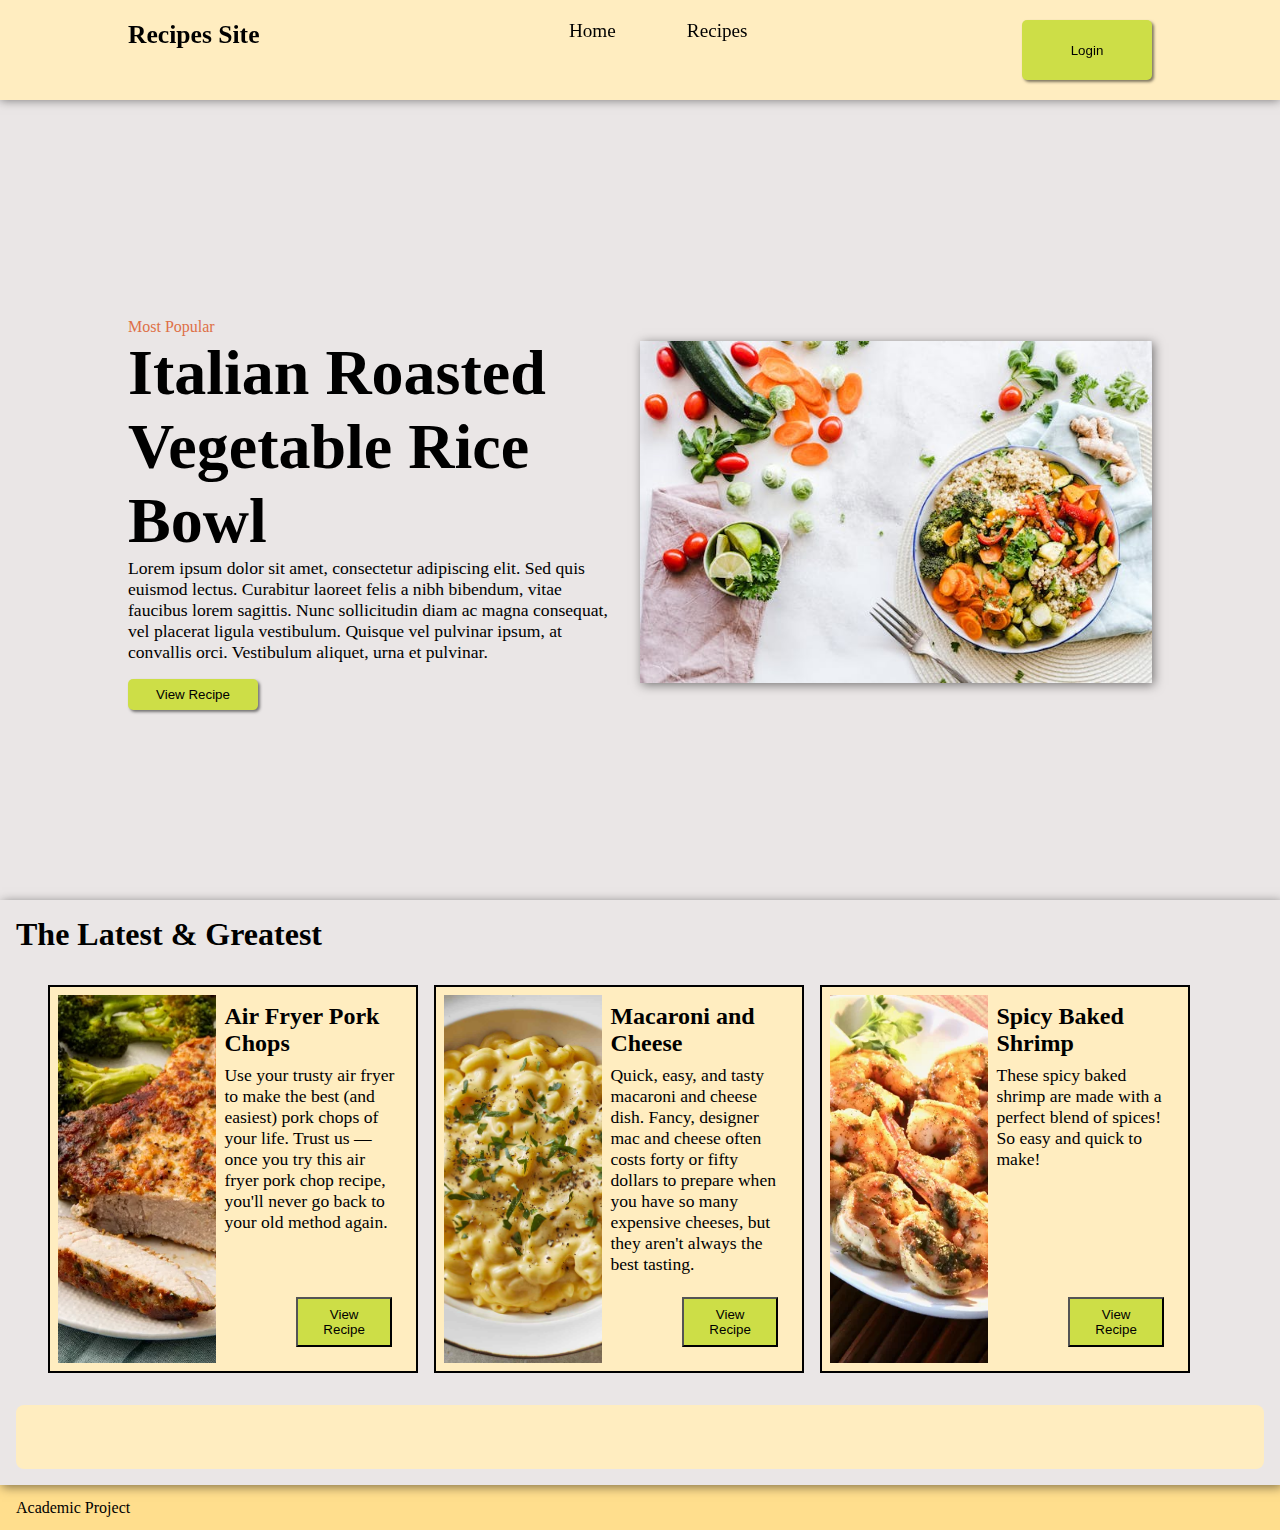
<file: index.html>
<!doctype html>
<html lang="en">
<head>
    <meta charset="UTF-8">
    <meta name="viewport"
          content="width=device-width, user-scalable=no, initial-scale=1.0, maximum-scale=1.0, minimum-scale=1.0">
    <meta http-equiv="X-UA-Compatible" content="ie=edge">
    <title>Recipe Site</title>
    <link rel="stylesheet" href="assets/styles/main.css">
    <script src="assets/js/addRecipe.js"></script>
    <script src="assets/js/createRecipes.js"></script>
    <script src="assets/js/script.js"></script>

</head>
<body onload="pageSetup()">

    <header class="header">
        <a href="#" class="logo">Recipes Site</a>
        <nav class="navbar">
            <a href="index.html">Home</a>
            <a href="recipe.html">Recipes</a>
        </nav>
        <button class="btn">Login</button>
    </header>
    <section class="hero-section">
        <div class="hero-content">
            <h5>Most Popular</h5>
            <h2>Italian Roasted Vegetable Rice Bowl</h2>
            <p>Lorem ipsum dolor sit amet, consectetur adipiscing elit. Sed quis euismod lectus. Curabitur laoreet felis a nibh bibendum, vitae faucibus lorem sagittis. Nunc sollicitudin diam ac magna consequat, vel placerat ligula vestibulum. Quisque vel pulvinar ipsum, at convallis orci. Vestibulum aliquet, urna et pulvinar.</p>
            <button class="btn hero-btn">View Recipe</button>
        </div>
        <div class="hero-image">
            <img src="assets/media/carrot-bocc.jpg" alt="#">
        </div>
    </section>
    <section id="allRecipes">
        <h1>The Latest & Greatest</h1>
            <div class="display-recipes">
                <template id="recipe-template">
                    <div class="prevRecipe">
                        <div class="left">
                            <img src="assets/media/carrot-bocc.jpg" alt="">
                        </div>
                        <div class="right">
                            <h3>Fried Chicken</h3>
                            <p>Lorem ipsum dolor sit amet, consectetur adipiscing elit. Donec urna tellus, maximus quis leo id, pharetra iaculis purus. Cras consectetur lacus in magna pulvinar fringilla. Pellentesque accumsan nisi ut hendrerit.</p>

                            <button>View Recipe</button>
                        </div>
                    </div>
                </template>
            </div>
        <div class="recipes-div" id="display-whole-recipe">
            <template id="whole-recipe-template">
                <div class="recipes-div" id="displayFullRecipe">
                    <div class="card" id="recipe-card">
                        <div class="left">
                            <img src="assets/media/carrot-bocc.jpg" alt="" class="image" id="recipe-img">
                            <button class="close btn" id="closeBtn">Close</button>
                            <h3>Servings: <span></span></h3>
                            <button class="half-recipe">.5X</button>
                            <button class="reg-recipe">1X</button>
                            <button class="dbl-recipe">2X</button>
                        </div>
                        <div class="right">
                            <h2 class="name" id="recipe-name">Fried Chicken</h2>
                            <div class="desc" id="recipe-description">
                                <p>description</p>
                                <div class="flex">
                                    <h4>Prep Time: <span id="prep-time"></span> <span>mins</span></h4>
                                    <h4>Difficulty: <span style="text-transform: uppercase" id="difficulty"></span></h4>
                                </div>
                            </div>
                            <div class="ingredientsBtn" id="showIngredientsBtn">+ Ingredients
                                <div class="ingredients content" style="display: none;">
                                </div>
                            </div>
                            <div class="instructionsBtn" id="showInstructionsBtn">+ Instructions
                                <div class="instructions content" style="display: none;">
                                </div>
                            </div>
                        </div>
                    </div>
                </div>
            </template>
        </div>
    </section>

<!--    <section class="recipes">
            <div class="flex-columns">
                <div class="recipes-div" id="display-whole-recipe">
                    <template id="whole-recipe-template">
                        <div class="recipes-div" id="displayFullRecipe">
                            <div class="card" id="recipe-card">
                                <div class="left">
                                    <img src="assets/media/carrot-bocc.jpg" alt="" class="imgage" id="recipe-img">
                                    <button class="close btn" id="closeBtn">Close</button>
                                    <h3>Servings: <span></span></h3>
                                    <button>.5X</button>
                                    <button>1X</button>
                                    <button>2X</button>
                                </div>
                                <div class="right">
                                    <h2 class="name" id="recipe-name">Fried Chicken</h2>
                                    <div class="desc" id="recipe-description">
                                        <p>description</p>
                                        <div class="flex">
                                            <h4>Prep Time: <span id="prep-time"></span> <span>mins</span></h4>
                                            <h4>Difficulty: <span style="text-transform: uppercase" id="difficulty"></span></h4>
                                        </div>
                                    </div>
                                    <div class="ingredientsBtn" id="showIngredientsBtn">+ Ingredients
                                        <div class="ingredients content" style="display: none;">
                                        </div>
                                    </div>
                                    <div class="instructionsBtn" id="showInstructionsBtn">+ Instructions
                                        <div class="instructions content" style="display: none;">
                                        </div>
                                    </div>
                                </div>
                            </div>
                        </div>
                    </template>
                </div>
            </div>
    </section>-->


<footer>
    <div>
        Academic Project
    </div>
</footer>
</body>
</html>
</file>
<file: assets/styles/main.css>
/* colors */
* {
  margin: 0;
  padding: 0;
  box-sizing: border-box;
  scroll-behavior: smooth;
}

html {
  scroll-behavior: smooth;
}

body {
  height: 100vh;
  width: 100%;
  max-width: 1560px;
  margin: 0 auto;
  background-color: #FFDE8D;
}

footer {
  width: 100%;
  height: 5vh;
  display: flex;
  align-items: center;
  padding: 1rem;
}

.header {
  position: fixed;
  width: 100%;
  height: 100px;
  top: 0;
  left: 0;
  padding: 20px 10%;
  display: flex;
  justify-content: space-between;
  background-color: #ffedc0;
  box-shadow: 0 0 10px rgba(0, 0, 0, 0.5);
  z-index: 999;
}
.header .logo {
  color: #000;
  font-size: 1.6rem;
  font-weight: 600;
  text-decoration: none;
}
.header .navbar a {
  color: #000;
  text-decoration: none;
  margin-left: 35px;
  font-size: 1.2rem;
  font-weight: 500;
  padding: 1rem;
}

.btn {
  width: 130px;
  padding: 0.5rem 0;
  background-color: #CDDE47;
  border: none;
  border-radius: 5px;
  outline: none;
  box-shadow: 2px 2px 3px rgba(0, 0, 0, 0.5);
}

/* hero section */
section.hero-section {
  padding: 10rem 10% 2rem;
  background-color: #eae6e6;
  gap: 2rem;
}

.hero-section {
  height: 100vh;
  width: 100%;
  display: flex;
  justify-content: space-between;
  align-items: center;
}
.hero-section .hero-content {
  max-width: 500px;
}
.hero-section h5 {
  color: #DE7047;
  font-size: clamp(1rem, 1vw, 1.5rem);
  font-weight: 500;
}
.hero-section h2 {
  font-size: 4rem;
  font-weight: 600;
}
.hero-section p {
  font-size: 1.1rem;
}
.hero-section .hero-btn {
  margin-top: 1rem;
}

.hero-image img {
  width: 40vw;
  box-shadow: 2px 2px 10px rgba(0, 0, 0, 0.5);
}

section#allRecipes {
  width: 100%;
  margin: 0 auto;
  padding: 1rem;
  background-color: #eae6e6;
  box-shadow: 2px 2px 10px rgba(0, 0, 0, 0.5);
  position: relative;
}
section#allRecipes h1 {
  width: 100%;
}
section#allRecipes .display-recipes {
  display: flex;
  flex-wrap: wrap;
  padding: 2rem;
  gap: 1rem;
  position: relative;
}
section#allRecipes .prevRecipe {
  width: 30%;
  min-width: 370px;
  display: flex;
  border: 2px solid black;
  padding: 0.5rem;
  background-color: #ffedc0;
  position: relative;
}
section#allRecipes .prevRecipe .left {
  width: 50%;
  overflow: hidden;
}
section#allRecipes .prevRecipe .left img {
  width: 100%;
  height: 100%;
  object-fit: cover;
}
section#allRecipes .prevRecipe .right {
  width: 60%;
  padding: 0.5rem;
  position: relative;
}
section#allRecipes .prevRecipe .right h3 {
  font-size: 1.5rem;
  margin-bottom: 0.5rem;
}
section#allRecipes .prevRecipe .right p {
  font-size: 1.1rem;
  margin-bottom: 5rem;
}
section#allRecipes .prevRecipe .right button {
  position: absolute;
  bottom: 1rem;
  right: 1rem;
  width: 50%;
  padding: 0.5rem 1rem;
  cursor: pointer;
  background-color: #CDDE47;
}
section#allRecipes .recipes-div {
  width: 100%;
  background-color: #ffedc0;
  position: relative;
  padding: 2rem;
  border-radius: 8px;
}
section#allRecipes .recipes-div #displayFullRecipe {
  display: flex;
  justify-content: center;
  align-items: center;
  position: absolute;
  z-index: 10;
  transform: translateY(-100%);
  left: 0;
  top: 0;
}
section#allRecipes .recipes-div button {
  cursor: pointer;
}
section#allRecipes .recipes-div .card {
  width: 80%;
  display: flex;
  background-color: #eae6e6;
  padding: 1rem;
  border: 3px solid #DE7047;
  position: relative;
}
section#allRecipes .recipes-div .card .left {
  width: 40%;
}
section#allRecipes .recipes-div .card .left h3 {
  margin: 0.5rem 0 1rem;
}
section#allRecipes .recipes-div .card .left button:nth-of-type(2),
section#allRecipes .recipes-div .card .left button:nth-of-type(3),
section#allRecipes .recipes-div .card .left button:nth-of-type(4) {
  padding: 8px;
  border-radius: 50%;
}
section#allRecipes .recipes-div .card .right {
  width: 55%;
  padding: 1rem;
  position: relative;
}
section#allRecipes .recipes-div .card .right .name {
  width: 100%;
  margin-bottom: 0.5rem;
}
section#allRecipes .recipes-div .card .right .desc {
  width: 100%;
  margin-bottom: 3rem;
}
section#allRecipes .recipes-div .card .right .desc p {
  margin-bottom: 3rem;
}
section#allRecipes .recipes-div .card .right .desc .flex {
  width: 100%;
  display: flex;
  justify-content: space-between;
}
section#allRecipes .recipes-div .card .right .desc .flex span {
  color: #DE7047;
}
section#allRecipes .recipes-div .card .right .ingredientsBtn,
section#allRecipes .recipes-div .card .right .instructionsBtn {
  width: 100%;
  padding: 0.5rem;
  border: 2px solid black;
  margin-bottom: 2rem;
  background-color: white;
  cursor: pointer;
}
section#allRecipes .recipes-div .card .right .ingredientsBtn .content,
section#allRecipes .recipes-div .card .right .instructionsBtn .content {
  padding: 1rem;
  transition: opacity 5s ease-in-out, visibility 5s ease-in-out;
}
section#allRecipes .recipes-div .card .right .ingredientsBtn:hover,
section#allRecipes .recipes-div .card .right .instructionsBtn:hover {
  border: 2px solid #DE7047;
  background-color: white;
}
section#allRecipes .recipes-div .card .right .ingredients li {
  font-weight: bold;
  margin-top: 0.5rem;
}
section#allRecipes .recipes-div .card .right .ingredients li:first-of-type {
  margin-top: 1rem;
}
section#allRecipes .recipes-div .card img {
  width: 100%;
  box-shadow: 2px 2px 10px rgba(0, 0, 0, 0.5);
}
section#allRecipes .recipes-div .card .close {
  position: absolute;
  right: 1rem;
  width: 10%;
}

@media screen and (max-width: 576px) {
  section.hero-section {
    flex-direction: column-reverse;
    position: relative;
    margin-top: 100px;
  }
  .hero-section h2 {
    font-size: clamp(1rem, 10vw, 4rem);
  }
  section.hero-section.hero-image {
    display: flex;
    justify-content: center;
    align-items: center;
  }
  .hero-image img {
    width: 95vw;
  }
  section#allRecipes {
    padding: 0;
  }
  section#allRecipes .display-recipes {
    display: flex;
    flex-direction: column;
    justify-content: center;
    align-items: center;
    padding: 0;
    margin-top: 2rem;
    margin-bottom: 2rem;
  }
  section#allRecipes .recipes-div .card {
    display: flex;
    flex-direction: column;
    margin-bottom: 2rem;
  }
  section#allRecipes .recipes-div .card {
    width: 100%;
  }
  section#allRecipes .recipes-div {
    padding: 0.5rem;
  }
  section#allRecipes .recipes-div .card .right {
    width: 100%;
  }
  section#allRecipes .prevRecipe {
    width: 80%;
  }
}

/*# sourceMappingURL=main.css.map */
</file>
